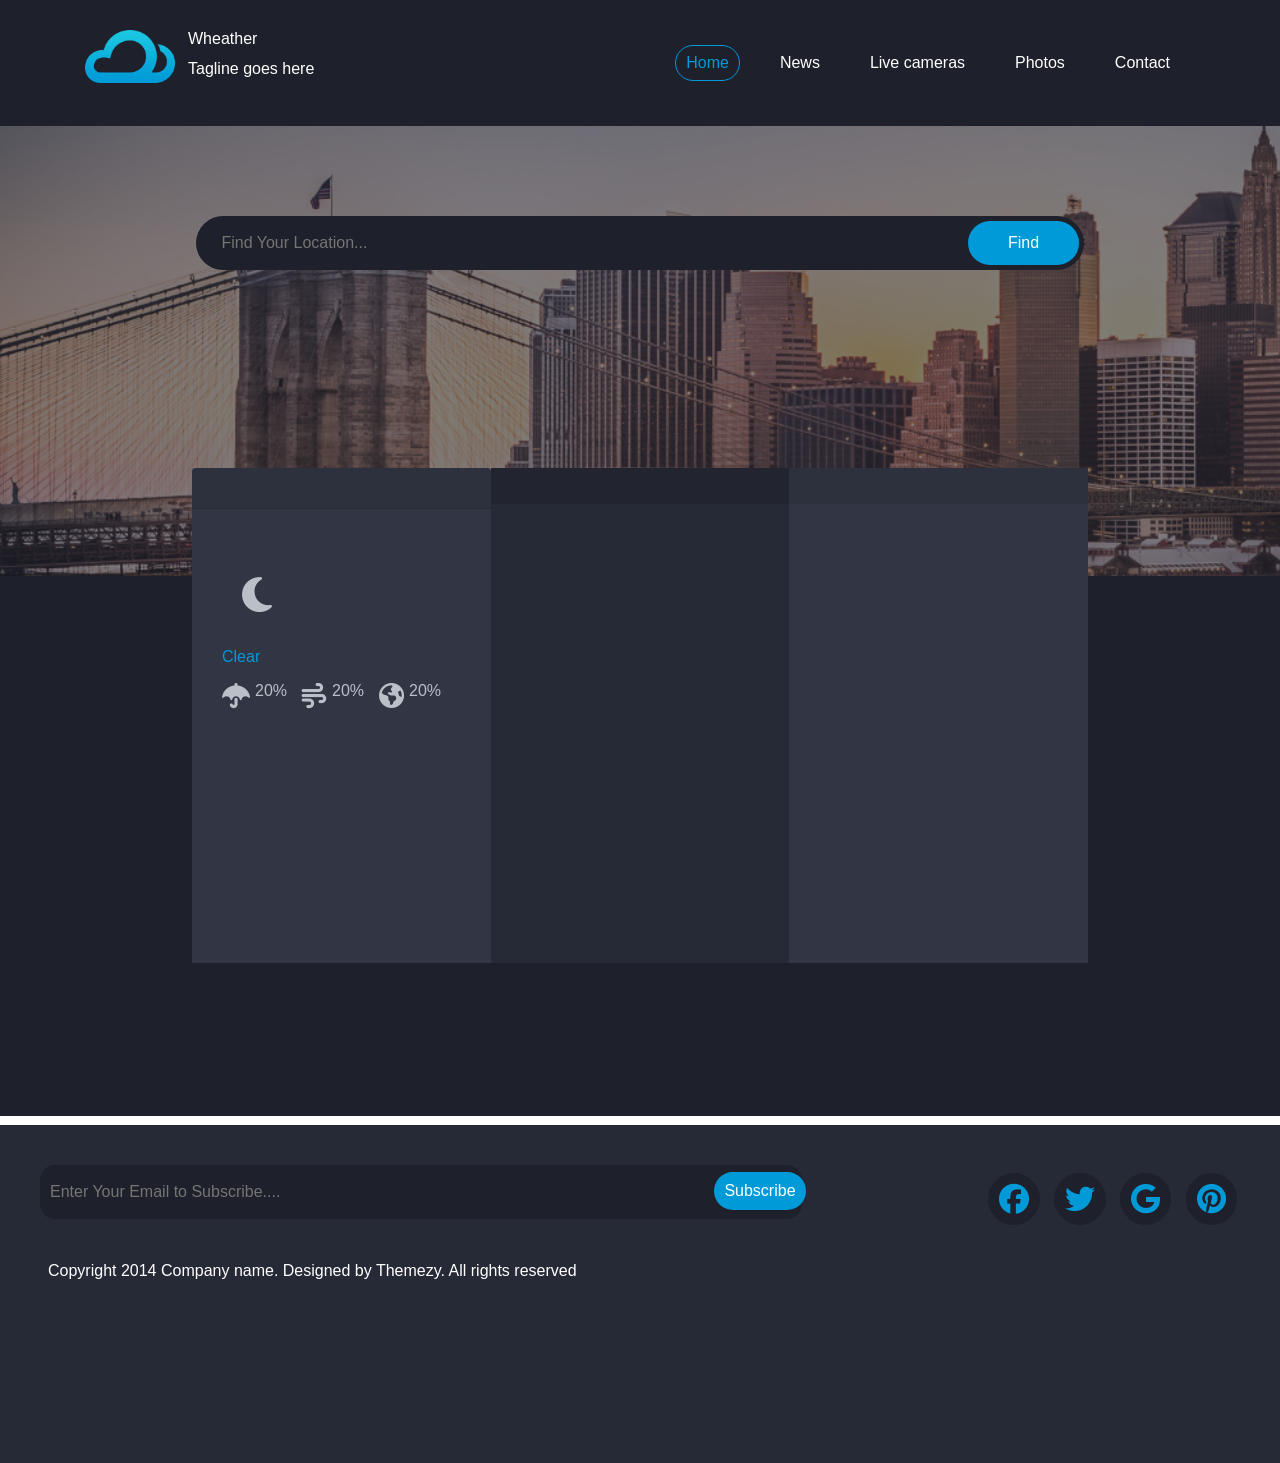
<file: index.html>
<!DOCTYPE html>
<html lang="en">
<head>
    <meta charset="UTF-8">
    <meta name="viewport" content="width=device-width, initial-scale=1.0">
    <title>Weather</title>
    <link rel="stylesheet" href="css/bootstrap.min.css">
    <link rel="stylesheet" href="css/all.min.css">
    <link rel="stylesheet" href="css/style.css">
</head>
<body>


    
<div class="weather">

    <div class="navBar ">
        <div class="container contant">
        <div class="left_nav">
            <div>
            <img src="css/img/logo@2x.png" alt="">
            </div>
            <div class="text_left">
            <h6>Wheather</h6>
            <p>Tagline goes here </p>
            </div>
        </div>


        <div class="right_nav">
            <a class="active" href="index.html">Home</a>
            <a href="">News</a>
            <a href="">Live cameras</a>
            <a href="">Photos</a>
            <a href="Contact.html">Contact</a>
        </div>
    </div>
    </div>

    <div class="Home">
    <div class="input-group">
        <input style="color: white;" class="btn-group-toggle border-0" type="text" name="text" placeholder="Find Your Location...">
        <button class="btnn">Find</button>
    </div>


<div class="clr " style="color: white;">

    <div class="all-card ">

<div class="card text-bg-dark mb-3 ">
<div class="card-header">
    <p id="today_date_day_name"></p>
    <span id="today_date_day_number"></span>
    <span id="today_date_day_month"></span>
</div>
    <div class="card-body">
    <div class="contant-card" id="today">
        <h5 id="today_locatio"></h5>
        <h1 id="today_temp"></h1>
        <i class="spec fa-solid fa-moon"></i>
        <span>Clear</span>
    </div>
    <div class="all-icon">
    <div class="icc">
        <i class=" fa-solid fa-umbrella"></i>
        <p>20%</p>
    </div>
    <div class="icc">
        <i class="fa-solid fa-wind"></i>
        <p>20%</p>
    </div>
    <div class="icc">
        <i class="fa-solid fa-earth-americas"></i>
        <p>20%</p>
    </div>
    </div>
    </div>
</div>
<div class="card  text-bg-dark mb-3 ">
<div class="card-header2">
    <p id="tomaorrow_day_name"></p>
</div>
    <div class="card-body2 contant-card2">
        <i id="tomaorrow_icon"></i>
        <h1 id="tomaorrow_max_temp"></h1>
        <p id="tomaorrow_min_temp"></p>
        <span id="tomaorrow_condition"></span>
    </div>
</div>
<div class="card  text-bg-dark mb-3 ">
<div class="card-header2" style="background-color: #2D303D;">
    <p id="after_tomorrow"></p>
</div>
    <div class="card-body2 contant-card2" style="background-color: #323544;">
        <i id="icon_after_tomorrow"></i>
        <h1 id="max_temp_after_tomorrow"></h1>
        <p id="min_temp_after_tomorrow"></p>
        <span id="after_tomorrow_condition"></span>
    </div>
</div>
    </div>
</div>
</div>


<div class="contactt">
    <div class="row">
        <div class="col-md-9  contact_contactt">
            <div class="position-relative">
                <input type="text" name="text" placeholder="Enter Your Email to Subscribe....">
                <button class="">Subscribe</button>
            </div>
            <div>
                <p class="text-white ml-5">Copyright 2014 Company name. Designed by Themezy. All rights reserved</p>
            </div>
        </div>
        <div class="col-md-3">
            <div class="contactt-icon mt-5">
                <i class="fa-brands fa-facebook"></i>
                <i class="fa-brands fa-twitter"></i>
                <i class="fa-brands fa-google"></i>
                <i class="fa-brands fa-pinterest"></i>
            </div>
        </div>
    </div>
</div>
</div>


<script src="js/index.js"></script>
<script src="js/bootstrap.bundle.min.js"></script>
</body>
</html>
</file>
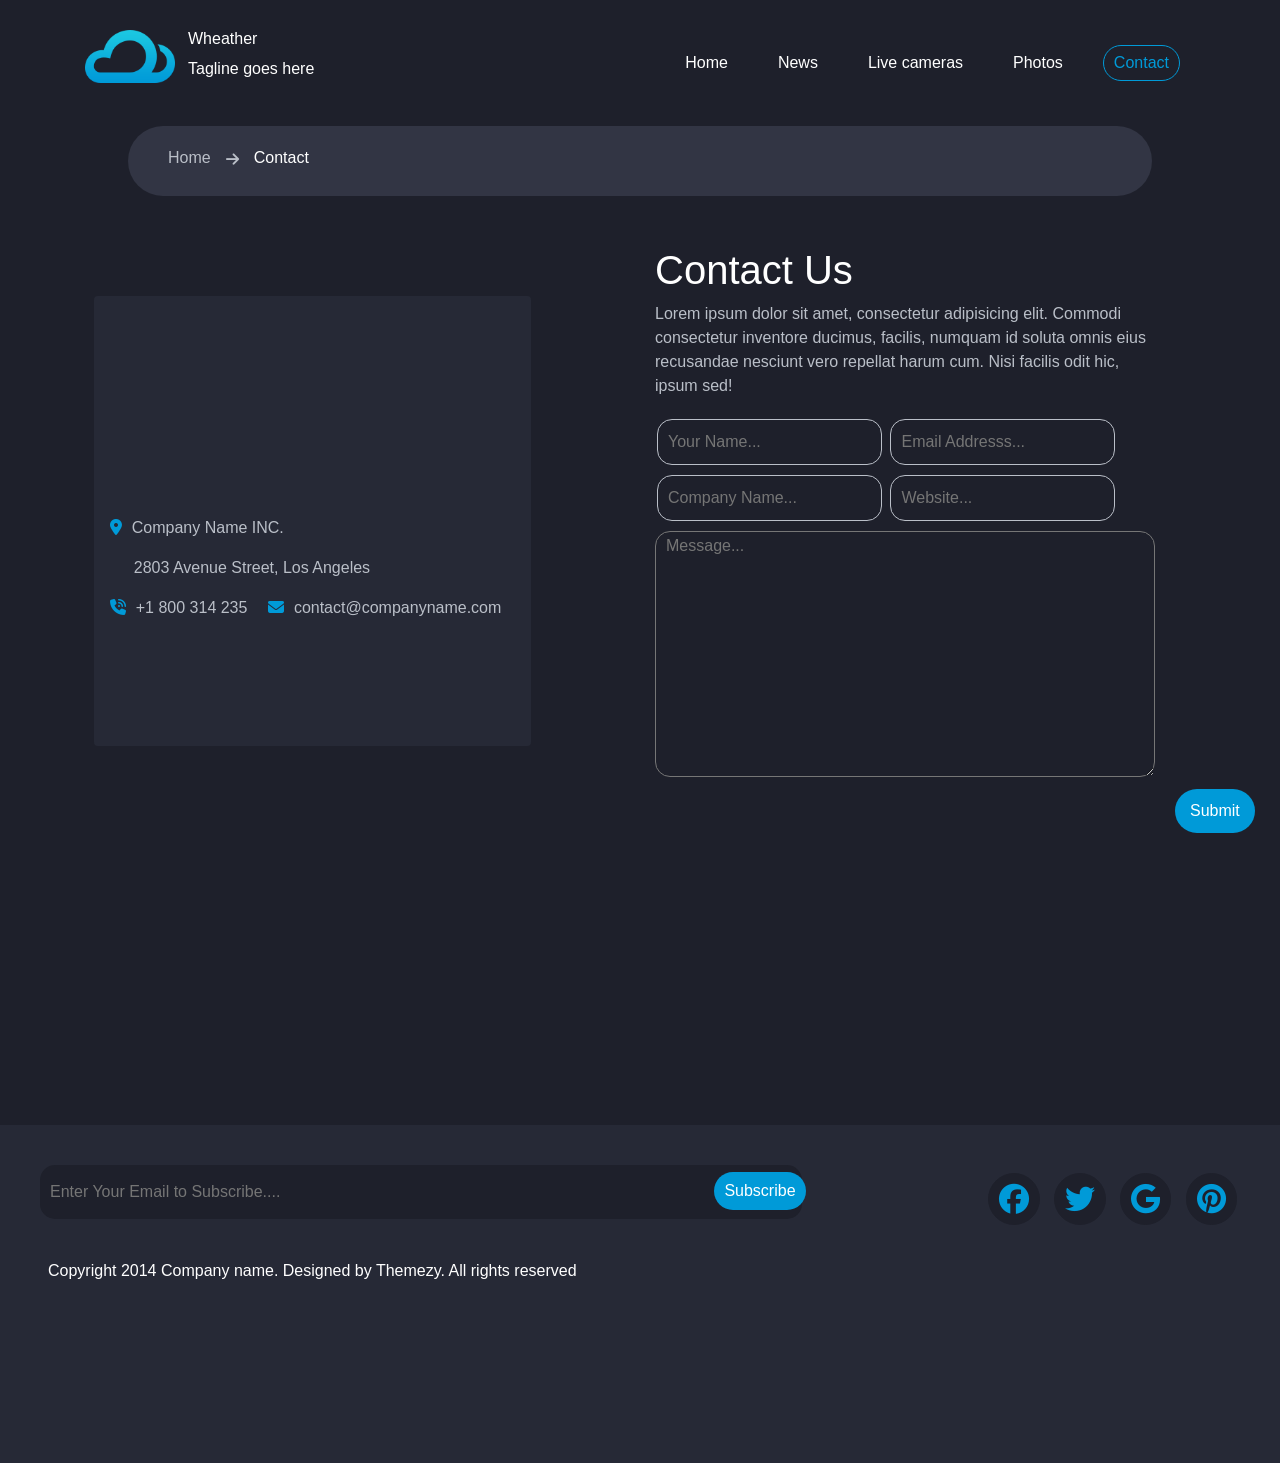
<file: Contact.html>
<!DOCTYPE html>
<html lang="en">
<head>
    <meta charset="UTF-8">
    <meta name="viewport" content="width=device-width, initial-scale=1.0">
    <title>Contact Page</title>
    <link rel="stylesheet" href="css/bootstrap.min.css">
    <link rel="stylesheet" href="css/all.min.css">
    <link rel="stylesheet" href="css/style.css">
</head>
<body>
    




<div class="weather">
    
    <div class="navBar ">
        <div class="container contant">
        <div class="left_nav">
            <div>
            <img src="css/img/logo@2x.png" alt="">
            </div>
            <div class="text_left">
            <h6>Wheather</h6>
            <p>Tagline goes here </p>
            </div>
        </div>


        <div class="right_nav">
            <a class="" href="index.html">Home</a>
            <a href="">News</a>
            <a href="">Live cameras</a>
            <a href="">Photos</a>
            <a href="Contact.html" class="active">Contact</a>
        </div>
    </div>
    </div>


    <div class="Home_of_contact">
        <div class="contant_of_contact">
        <p>
            <a href="index.html">Home</a>
            <i class="fa-solid fa-arrow-right"></i>
            <a href="Contact.html"><span>Contact</span></a>
        </p>
        </div>

        <div class="form_contact">
            <div class="row">
                <div class="col-md-6">
                    <div class="company card">
                        <div class="position-relative">
                        <div class="move">
                            <p><i class="fa-solid fa-location-dot"></i><span>Company Name INC.</span></p>
                            <p class="ml-4">2803 Avenue Street, Los Angeles</p>
                            <p><i class="fa-solid fa-phone-volume "></i><span class="mr-3">+1 800 314 235</span>
                            <i class="fa-solid fa-envelope"></i><span>contact@companyname.com</span></p>
                        </div>
                        </div>
                    </div>
                </div>
                <div class="col-md-6 ">
                    <div class="text-white collect_inputs ">
                        <h1>Contact Us</h1>
                        <p>Lorem ipsum dolor sit amet, consectetur adipisicing elit. Commodi consectetur inventore ducimus, facilis, numquam id soluta omnis eius recusandae nesciunt vero repellat harum cum. Nisi facilis odit hic, ipsum sed!</p>
                        <div>
                            <input  name="name" type="text" placeholder="Your Name...">
                            <input  name="name" type="email" placeholder="Email Addresss...">
                        </div>
                        <div>
                            <input  name="name" type="text" placeholder="Company Name...">
                            <input  name="name" type="text" placeholder="Website...">
                        </div>
                        <div>
                            <textarea name="text" placeholder="Message..." cols="90" rows="10"></textarea>
                        </div>
                        <button class="">Submit</button>
                    </div>
                </div>
            </div>
        </div>
    </div>


    <div class="contactt">
        <div class="row">
            <div class="col-md-9  contact_contactt">
                <div class="position-relative">
                    <input type="text" name="text" placeholder="Enter Your Email to Subscribe....">
                    <button class="">Subscribe</button>
                </div>
                <div>
                    <p class="text-white ml-5">Copyright 2014 Company name. Designed by Themezy. All rights reserved</p>
                </div>
            </div>
            <div class="col-md-3">
                <div class="contactt-icon mt-5">
                    <i class="fa-brands fa-facebook"></i>
                    <i class="fa-brands fa-twitter"></i>
                    <i class="fa-brands fa-google"></i>
                    <i class="fa-brands fa-pinterest"></i>
                </div>
            </div>
        </div>
    </div>
</div>















<script src="js/index.js"></script>
<script src="js/bootstrap.bundle.min.js"></script>
</body>
</html>
</file>
<file: css/style.css>
body{
    margin: 0;
    padding: 0;
    box-sizing: border-box;
    /* overflow: hidden; */
}
.right_nav a{
    text-decoration: none;
    
}

.navBar{
    background-color: #1E202B;
    padding: 30px 0;
    color: white;
}
.left_nav{
    display: flex;
}
.contant{
    display: flex;
    justify-content: space-between;
}
.left_nav img{
    width: 70%;
}
.text_left{
    display: flex;
    justify-content: center;
    align-items: flex-start;
    flex-direction: column;
    margin: -25px;
}
.right_nav{
    display: flex;
    justify-content: center;
    align-items: center;
    
}
.right_nav .active{
    margin: 15px;
    border: 1px solid #009AD8;
    color: #009AD8;
    padding: 5px 10px;
    border-radius: 30px;
}
.right_nav a{
    margin: 15px;
    padding: 5px 10px;
    border-radius: 30px;
    color: white;
}
.right_nav a:hover{
    margin: 15px;
    border: 1px solid #009AD8;
    color: #009AD8;
    padding: 5px 10px;
    border-radius: 30px;
}
.Home{
    background-image: url(img/banner.png);
    background-size: cover;
    /* background-position: center center; */
    width: 100%;
    height: 50vh;
    position: relative;
}
.input-group{
    position: relative;
    width: 70%;
    margin: auto;
    padding-top:90px;
}
.input-group input{
    width: 99%;
    margin: auto;
    padding: 15px 25px;
    border-radius: 30px;
    background-color: #1E202B;
    border: 10px solid #1E202B;

}
.input-group input:hover{
    background-color: #1E202B;

}
.input-group button{
    border-width: 0;
    padding: 10px 40px;
    background-color: #009AD8;
    color: white;
    border-radius: 30px;
    position: absolute;
    top: 66%;
    right: 1%;
}
.weather{
    position: relative;
    height: 125vh;
    width: 100%;
}
.clr{
    width: 100%;
    height: 60vh;
    background-color: #1E202B;
    position: absolute;
    top: 100%;
    left: 0%;
}

.all-card{
    display: flex;
    justify-content: center;
    align-items: center;
    width: 70%;
    margin: auto;
    position: relative;
    top: -20%;
    left: 0%;
}
.card-header{
    background-color: #2D303D;
    display: flex;
    justify-content: space-between;
}
.card{
    width: 100%;
    border: none;
    color: #BABFC8;
}
.contant-card{
    margin-left: 10px;
    display: flex;
    justify-content: flex-start;
    align-items: flex-start;
    flex-direction: column;
}
.contant-card h1 {
    font-weight: 700;
    font-size: 70px;
    color: white;
}
.spec{
    padding-left: 20px;
    font-size: 40px;
    margin: 30px 0px;
}
.contant-card span{
    color: #009AD8;
}
.card-body{
    background-color: #323544;
}

.all-icon{
    display: flex;
    justify-content: flex-start;
    align-items: flex-start;
}
.icc{
    display: flex;
    justify-content: flex-start;
    align-items: flex-start;
    margin: 10px 5px;
}
.icc i {
    font-size: 25px;
    padding: 5px;
}
.card-body2{
    background-color: #323544;
    
}
.card{
    text-align: center;
    height: 55vh;
}
.card-header2{
    background-color: #222530;
    padding: 10px 0px;

}
.card-body2{
    background-color: #262936;
    height: 60vh;
}
.card-body2 span{
    color: #009AD8;
}
.card-body2 i{
    font-size: 30px;
    color: var(--warning);
    margin: 30px 0px;
}
.card-body2 h1 {
    margin: 30px 0px;
    font-size: 50px;
    color: white;
}
.contactt {
    position: absolute;
    top: 100%;
    right: 0; /* بدل -10% */
    background-color: #262936;
    overflow: hidden;
    width: 100%;
    height: 30%;
}


.contactt input{
    width: 80%;
    background-color: #1E202B;
    border: none;
    padding: 15px 10px;
    margin-left: 20px;
    margin: 40px;
    border-radius: 15px;
}
.contact_contactt{
    display: flex;
    flex-direction: column;
    width: 100%;
    /* background-color: tomato; */
}
.contact_contactt button{
    position: absolute;
    top: 35%;
    left: 75%;
    border-width: 0;
    background-color: #009AD8;
    color: white;
    border-radius: 30px;
    padding: 7px 10px;
}
.contact_contactt .contactt-icon{
    display: flex;
    justify-content: center;
    align-items: center;
    
}
.contactt-icon i {
    color: #009AD8;
    font-size: 30px;
    background-color: #1E202B;
    border: 1px solid #1E202B;
    border-radius:35px;
    margin: 0px 5px;
    padding: 10px 10px;
    transition: all 0.5s;
}
.contactt-icon i:hover{
    color: white;
    background-color: #009AD8;
}

.Home_of_contact{
    background-color: #1E202B;
    width: 100%;
    height: 120vh;
}
.contant_of_contact{
    background-color: #323544;
    width: 80%;
    margin: auto;
    padding: 10px 20px;
    border-radius: 50px;
    text-align: start;
    
}
.contant_of_contact p  a{
    color: #BABFC8;
}
.contant_of_contact p i{
    color: #BABFC8;
    font-size: 15px;
    padding: 0 15px;
    margin-top: 2px;
}
.contant_of_contact p {
    padding: 0px 20px;
    margin-top: 10px;
    display: flex;
    justify-content: flex-start;
    align-items: center;
}
.contant_of_contact span{
    color: white;
}
.form_contact{
    overflow: hidden;
    margin-top: 50px;

}

.company{
    width: 70%;
    height: 50vh;
    background-color: #262936;
    margin: auto;
    margin-top: 50px;
}

.move{
    display: flex;
    justify-content: center;
    align-items: start;
    flex-wrap: nowrap;
    flex-direction: column;
    position: absolute;
    width: 100%;
    top: 13.75rem;
    left: 1rem;
}
.move i {
    padding-right: 10px;
    color: #009AD8;
}

.collect_inputs{
    /* background-color: teal; */
    width: 80%;
    position: relative;
}
.collect_inputs p{
    color: #BABFC8;
}
.collect_inputs input {
    background-color: transparent;
    width: 45%;
    border: 1px solid #BABFC8;
    padding: 10px 10px;
    border-radius: 15px;
    color: white;
    margin: 5px 2px;
}
.collect_inputs textarea{
    width: 100%;
    border-radius: 15px;
    padding: 2px 10px;
    background-color: transparent;
    margin: 5px 0;
}

.collect_inputs input:hover ,textarea:hover{
    border: 1px solid #009AD8;
}

.collect_inputs button{
    border-width: 0;
    padding: 10px 15px;
    border-radius: 30px;
    background-color: #009AD8;
    color: white;
    position: relative;
    top: 0px;
    left: 520px;
}
</file>
